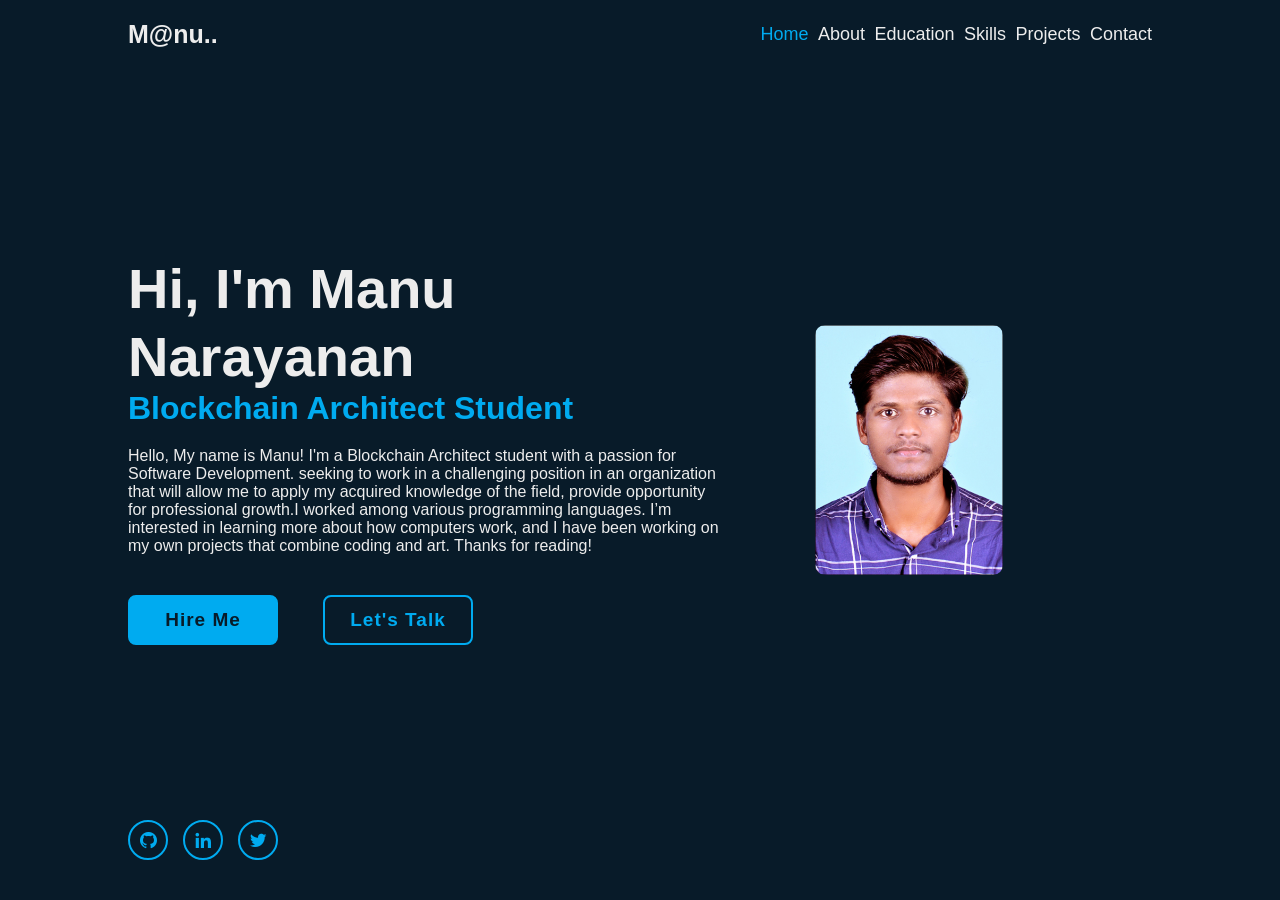
<file: index.html>
<!DOCTYPE html>
<html lang="en">
<head>
    <meta charset="UTF-8">
    <meta name="viewport" content="width=device-width, initial-scale=1.0">
    <title>Portfolio_manu</title>
    <link rel="stylesheet" href="styles.css">
    <link href='https://unpkg.com/boxicons@2.1.4/css/boxicons.min.css' rel='stylesheet'>

</head>
<body>
    <header class="header">
        <a href="" class="logo">M@nu..</a>

        <nav class="navbar">
            <a href="index.html" class="active">Home</a>
            <a href="about.html">About</a>
            <a href="education.html">Education</a>
            <a href="skills.html">Skills</a>
            <a href="projects.html">Projects</a>
            <a href="contact.html">Contact</a>
        </nav>
    </header>

    <section class="home">
        <div class="home-content">
            <h1>Hi, I'm Manu Narayanan</h1>
            <h3>Blockchain Architect Student</h3>
            <p>Hello, My name is Manu! I'm a Blockchain Architect student with a passion for Software Development.
                 seeking to work in a challenging position in an organization that will allow me to apply my acquired knowledge of the field,
                 provide opportunity for professional growth.I worked among various programming languages. 
                 I’m interested in learning more about how computers work,
                 and I have been working on my own projects that combine coding and art.
                 Thanks for reading!</p>
            <div class="btn-box">
                <a href="">Hire Me</a>
                <a href="talk.html">Let's Talk</a>
            </div>
        </div>

        <!-- <div class="btn-box" style="margin-top: 20px; text-align: center;">
            <a href="">Another Action</a>
        </div> -->

        <div style="width: 250px; height: 250px; display: flex; margin-left: auto; margin-right: auto;">
            <img src="MANUU.jpg" alt="" style="border-radius: 10px;">
        </div>

        <div class="home-sci" style="text-align: center;">
            <a href="https://github.com/Manufg07"><i class='bx bxl-github'></i></a>
            <a href="https://www.linkedin.com/in/manu-narayanan07/"><i class='bx bxl-linkedin' ></i></a>
            <a href=""><i class='bx bxl-twitter' ></i></a>
        </div>

        <span class="imgHover"></span>
    </section>
</body>
</html>
</file>
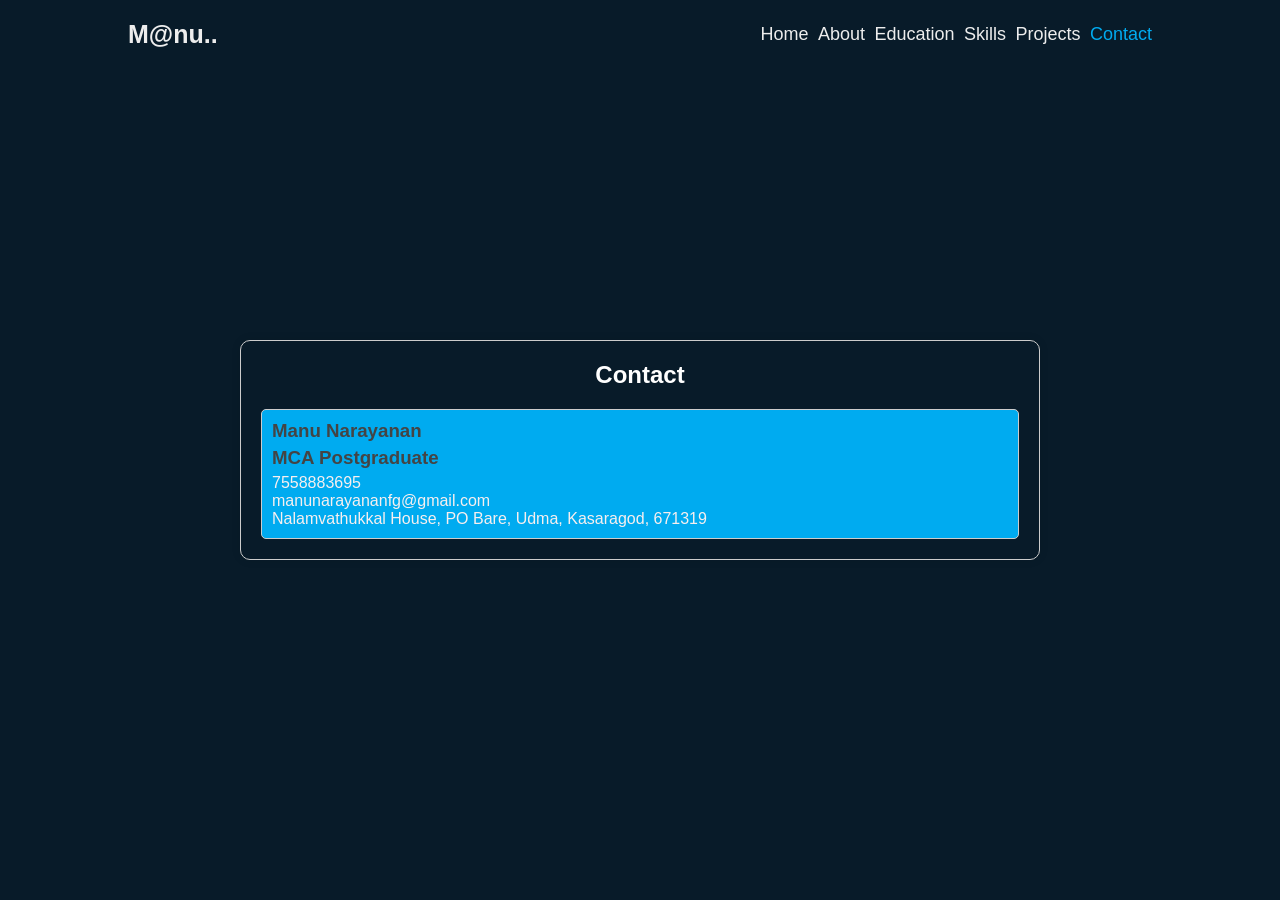
<file: contact.html>
<!DOCTYPE html>
<html lang="en">
<head>
    <meta charset="UTF-8">
    <meta name="viewport" content="width=device-width, initial-scale=1.0">
    <title>Manu | About</title>
    <link rel="stylesheet" href="styles.css">
    <style>
        body {
            font-family: 'Poppins',sans-serif;
            margin: 0;
            padding: 0;
            background-color: #081b29;
            display: flex;
            justify-content: center;
            align-items: center;
            height: 100vh;
        }
        
        .content {
            padding: 20px;
            background-color: #081b29;
            border: 1px solid #ccc;
            width: 80%;
            max-width: 800px;
            border-radius: 10px;
            box-shadow: 0 0 10px rgba(0, 0, 0, 0.1);
            display: flex;
            flex-direction: column;
            gap: 20px;
        }
        
        h2 {
            margin-top: 0;
            text-align: center;
            color: white;
            /* color: #333; */
        }
        
        .education-item {
            border: 1px solid #ccc;
            border-radius: 5px;
            padding: 10px;
            background-color: #00abf0;
        }
        
        h3 {
            margin-bottom: 5px;
            color: #444;
        }
        
        p {
            margin: 0;
            color: #f7efef;
        }
    </style>
</head> 
<body>
    <div>
        <header class="header">
            <a href="" class="logo">M@nu..</a>
            <nav class="navbar">
                <a href="index.html">Home</a>
                <a href="about.html">About</a>
                <a href="education.html">Education</a>
                <a href="skills.html">Skills</a>
                <a href="projects.html">Projects</a>
                <a href="contact.html" class="active">Contact</a>
            </nav>
        </header>
    </div>
    <div class="content">
        <h2>Contact</h2>
        <div class="education-item">
            
            <h3>Manu Narayanan</h3>
            <h3>MCA Postgraduate</h3> 
            <p>7558883695</p> 
            <p>manunarayananfg@gmail.com</p>
            <p>Nalamvathukkal House, PO Bare, Udma, Kasaragod, 671319</p>
        </div>
    </div>
</body>
</html>
</file>
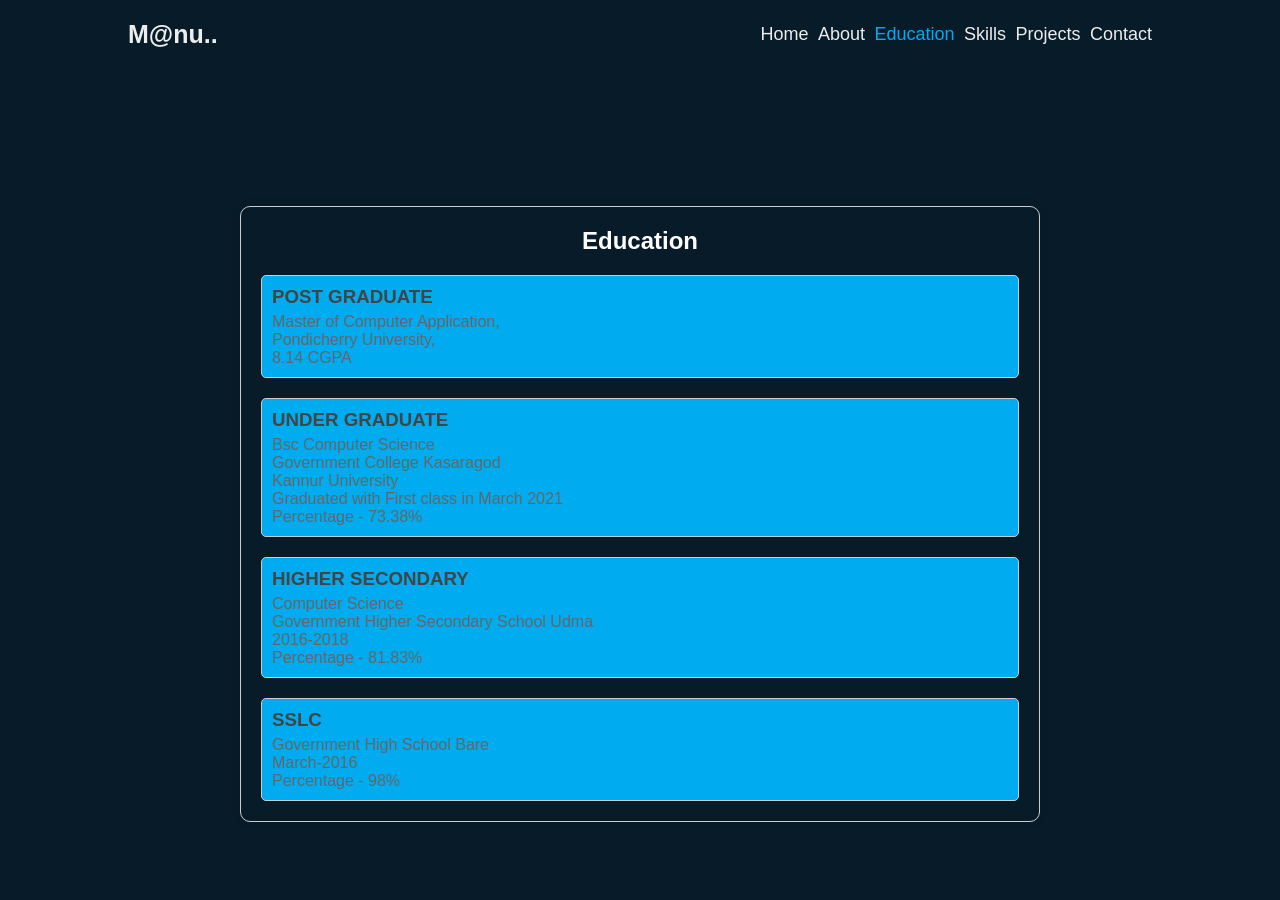
<file: education.html>
<!DOCTYPE html>
<html lang="en">
<head>
    <meta charset="UTF-8">
    <meta name="viewport" content="width=device-width, initial-scale=1.0">
    <title>Manu | About</title>
    <link rel="stylesheet" href="styles.css">
    <link href='https://unpkg.com/boxicons@2.1.4/css/boxicons.min.css' rel='stylesheet'>
    <style>
        body {
            font-family: 'Poppins',sans-serif;
            margin: 0;
            padding: 0;
            background-color: #081b29;
            display: flex;
            justify-content: center;
            align-items: center;
            height: 100vh;
        }
        
        .content {
            padding: 20px;
            background-color: #081b29;
            border: 1px solid #ccc;
            width: 80%;
            max-width: 800px;
            border-radius: 10px;
            box-shadow: 0 0 10px rgba(0, 0, 0, 0.1);
            display: flex;
            flex-direction: column;
            gap: 20px;
        }
        
        h2 {
            margin-top: 0;
            text-align: center;
            color: white;
            /* color: #333; */
        }
        
        .education-item {
            border: 1px solid #ccc;
            border-radius: 5px;
            padding: 10px;
            background-color: #00abf0;
        }
        
        h3 {
            margin-bottom: 5px;
            color: #444;
        }
        
        p {
            margin: 0;
            color: #666;
        }
    </style>
</head> 
<body>
    <div>
    <header class="header">
        <a href="" class="logo">M@nu..</a>
        <nav class="navbar">
            <a href="index.html">Home</a>
            <a href="about.html">About</a>
            <a href="education.html" class="active" >Education</a>
            <a href="skills.html">Skills</a>
            <a href="projects.html">Projects</a>
            <a href="contact.html">Contact</a>
        </nav>
    </header>
</div>
    <div class="content" style="margin-top: 10%;">
        <h2>Education</h2>
        <div class="education-item">
            <h3>POST GRADUATE</h3> 
            <p>
                Master of Computer Application,<br>
                Pondicherry University,<br>
                8.14 CGPA
            </p>
        </div>
        <div class="education-item">
            <h3>UNDER GRADUATE</h3>
            <p>
                Bsc Computer Science<br>
                Government College Kasaragod<br>
                Kannur University<br>
                Graduated with First class in March 2021<br>
                Percentage - 73.38%
            </p>
        </div>
        <div class="education-item">
            <h3>HIGHER SECONDARY</h3>
            <p>
                Computer Science<br>
                Government Higher Secondary School Udma<br>
                2016-2018<br>
                Percentage - 81.83%
            </p>
        </div>
        <div class="education-item">
            <h3>SSLC</h3>
            <p>
                Government High School Bare<br>
                March-2016<br>
                Percentage - 98%
            </p>
        </div>
    </div>
</body>
</html>
</file>
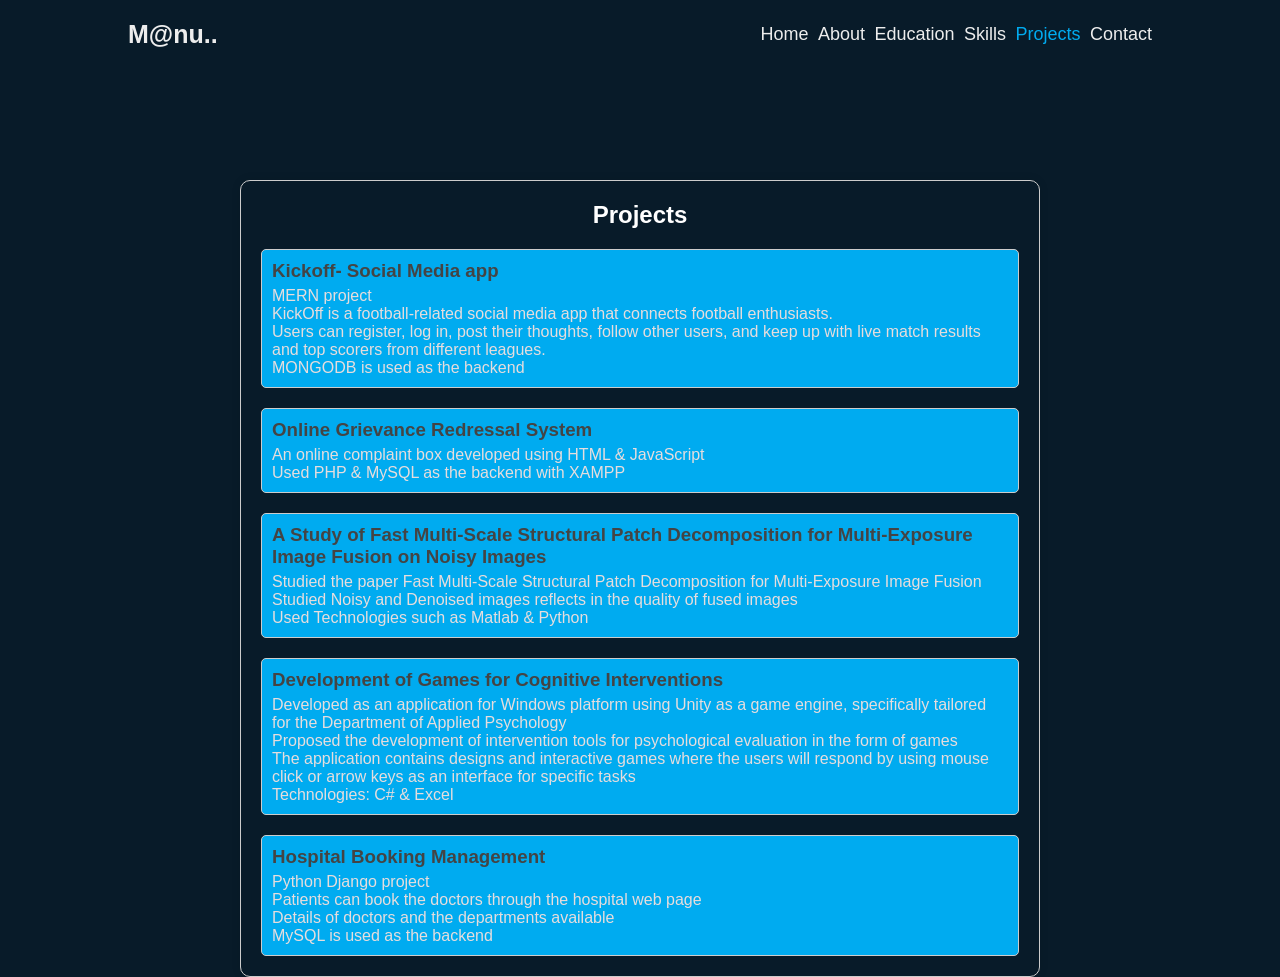
<file: projects.html>
<!DOCTYPE html>
<html lang="en">
<head>
    <meta charset="UTF-8">
    <meta name="viewport" content="width=device-width, initial-scale=1.0">
    <title>Manu | Projects</title>
    <link rel="stylesheet" href="styles.css">
    <style>
        body {
            font-family: 'Poppins',sans-serif;
            margin: 0;
            padding: 0;
            background-color: #081b29;
            display: flex;
            justify-content: center;
            align-items: center;
            height: 100vh;
        }
        
        .content {
            padding: 20px;
            background-color: #081b29;
            border: 1px solid #ccc;
            width: 80%;
            max-width: 800px;
            border-radius: 10px;
            box-shadow: 0 0 10px rgba(0, 0, 0, 0.1);
            display: flex;
            flex-direction: column;
            gap: 20px;
            margin-top: 20%;
        }
        
        h2 {
            margin-top: 0;
            text-align: center;
            color: white;
            /* color: #333; */
        }
        
        .project-item {
            border: 1px solid #ccc;
            border-radius: 5px;
            padding: 10px;
            background-color: #00abf0;
        }
        
        h3 {
            margin-bottom: 5px;
            color: #444;
        }
        
        p {
            margin: 0;
            color: #e7dddd;
        }
    </style>
</head> 
<body>
    <div>
        <header class="header">
            <a href="" class="logo">M@nu..</a>
            <nav class="navbar">
                <a href="index.html">Home</a>
                <a href="about.html">About</a>
                <a href="education.html">Education</a>
                <a href="skills.html">Skills</a>
                <a href="projects.html" class="active">Projects</a>
                <a href="contact.html">Contact</a>
            </nav>
        </header>
    </div>
    <div class="content" >
        <h2>Projects</h2>
            <div class="project-item">
            <h3>Kickoff- Social Media app</h3>
            <p>
                MERN project<br>
                KickOff is a football-related social media app that connects football enthusiasts.<br> 
                Users can register, log in, post their thoughts, follow other users, and keep up with live match results and top scorers from different leagues.<br>
                MONGODB is used as the backend
            </p>
        </div>
        <div class="project-item">
            <h3>Online Grievance Redressal System</h3> 
            <p>
                An online complaint box developed using HTML & JavaScript<br>
                Used PHP & MySQL as the backend with XAMPP
            </p>
        </div>
        <div class="project-item">
            <h3>A Study of Fast Multi-Scale Structural Patch Decomposition for Multi-Exposure Image Fusion on Noisy Images</h3>
            <p>
                Studied the paper Fast Multi-Scale Structural Patch Decomposition for Multi-Exposure Image Fusion<br>
                Studied Noisy and Denoised images reflects in the quality of fused images<br>
                Used Technologies such as Matlab & Python
            </p>
        </div>
        <div class="project-item">
            <h3>Development of Games for Cognitive Interventions</h3>
            <p>
                Developed as an application for Windows platform using Unity as a game engine, specifically tailored for the Department of Applied Psychology<br>
                Proposed the development of intervention tools for psychological evaluation in the form of games<br>
                The application contains designs and interactive games where the users will respond by using mouse click or arrow keys as an interface for specific tasks<br>
                Technologies: C# & Excel
            </p>
        </div>
        <div class="project-item">
            <h3>Hospital Booking Management</h3>
            <p>
                Python Django project<br>
                Patients can book the doctors through the hospital web page<br>
                Details of doctors and the departments available<br>
                MySQL is used as the backend
            </p>
        </div>
        
    </div>
</body>
</html>
</file>
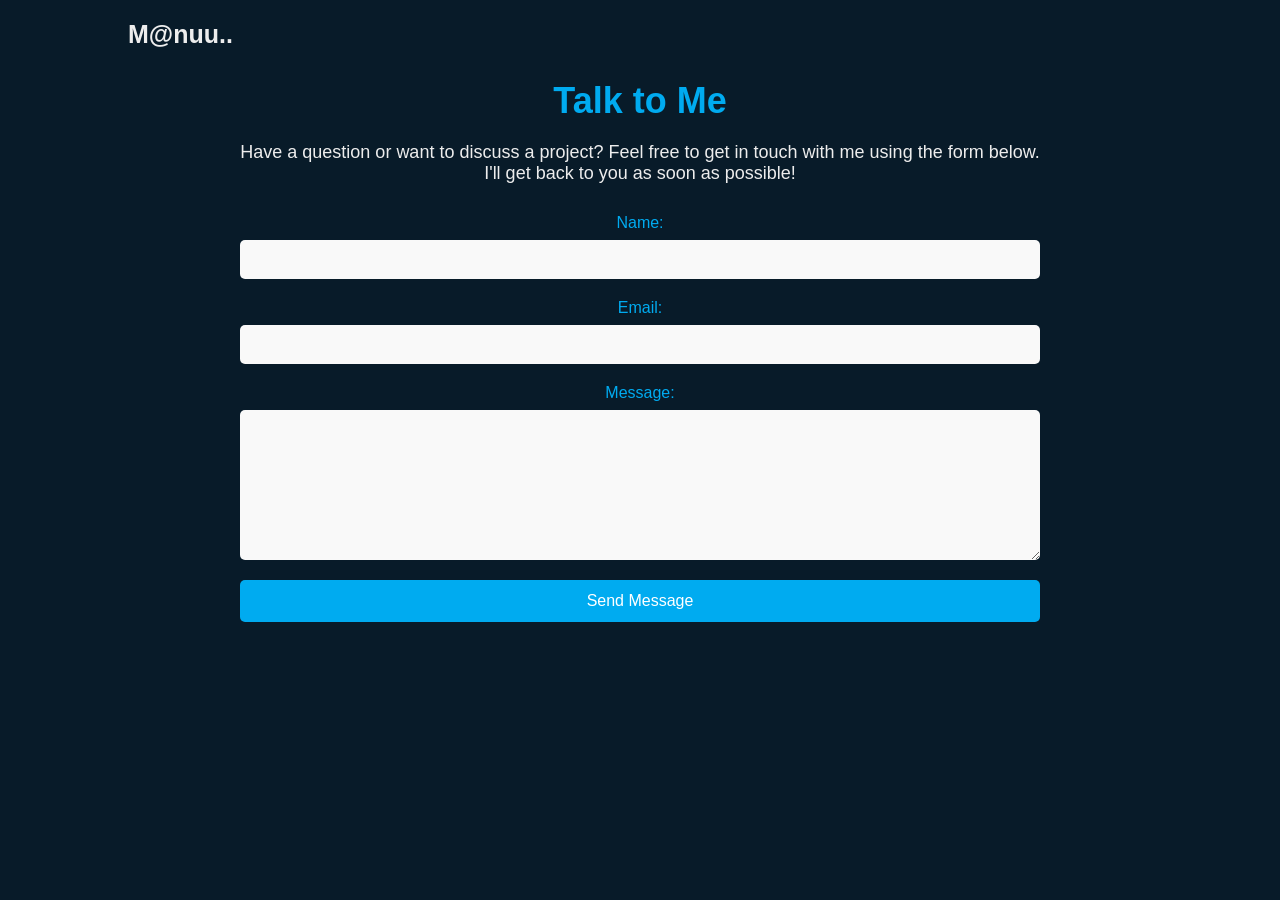
<file: talk.html>
<!DOCTYPE html>
<html lang="en">
<head>
    <meta charset="UTF-8">
    <meta name="viewport" content="width=device-width, initial-scale=1.0">
    <title>Talk to Me</title>
    <link rel="stylesheet" href="styles.css">
    <style>
        * {
    margin: 0;
    padding: 0;
    box-sizing: border-box;
    font-family: 'Poppins', sans-serif;
}

body {
    background-color: #081b29;
    color: #ededed;
}

.header {
    position: fixed;
    top: 0;
    left: 0;
    width: 100%;
    padding: 20px 10%;
    background: transparent;
    display: flex;
    justify-content: space-between;
    align-items: center;
    z-index: 100;
}

.logo {
    position: relative;
    font-size: 25px;
    color: #ededed;
    text-decoration: none;
    font-weight: 600;
}

.logo::before {
    content: '';
    position: absolute;
    top: 0;
    right: 0;
    width: 100%;
    height: 100%;
    background: #081b29;
    animation: showRight 1s ease forwards;
    animation-delay: .4s;
}

.navbar a {
    font-size: 18px;
    color: #ededed;
    text-decoration: none;
    font-weight: 500;
    margin-left: 5px;
    transition: .3s;
}

.navbar a:hover,
.navbar a.active {
    color: #00abf0;
}

.talk-section {
    padding: 80px 0;
}

.container {
    max-width: 800px;
    margin: 0 auto;
    text-align: center;
}

.talk-title {
    font-size: 36px;
    margin-bottom: 20px;
    color: #00abf0;
}

.talk-description {
    font-size: 18px;
    margin-bottom: 30px;
}

.talk-form {
    display: flex;
    flex-direction: column;
}

.talk-form label {
    margin-bottom: 8px;
    color: #00abf0;
}

.talk-form input,
.talk-form textarea {
    padding: 12px;
    margin-bottom: 20px;
    border-radius: 5px;
    border: none;
    background-color: #f9f9f9;
    color: #333;
}

.talk-form textarea {
    resize: vertical;
    min-height: 150px;
}

.submit-btn {
    padding: 12px 20px;
    border: none;
    border-radius: 5px;
    background-color: #00abf0;
    color: #fff;
    font-size: 16px;
    cursor: pointer;
    transition: background-color 0.3s ease;
}

.submit-btn:hover {
    background-color: #081b29;
}

@keyframes showRight {
    100% {
        width: 0;
    }
}



    </style>


</head>
<body>
    <header class="header">
    <a href="" class="logo">M@nuu..</a></header>
    <!-- <header class="header">
        <a href="" class="logo">M@nuu..</a>
        <nav class="navbar">
            <a href="manu.html">Home</a>
            <a href="about.html">About</a>
            <a href="education.html">Education</a>
            <a href="skills.html">Skills</a>
            <a href="projects.html">Projects</a>
            <a href="contact.html">Contact</a>
        </nav>
    </header> -->

    <section class="talk-section">
        <div class="container">
            <h1 class="talk-title">Talk to Me</h1>
            <p class="talk-description">Have a question or want to discuss a project? Feel free to get in touch with me using the form below. I'll get back to you as soon as possible!</p>
            <form class="talk-form" action="#" method="POST">
                <label for="name">Name:</label>
                <input type="text" id="name" name="name" required>

                <label for="email">Email:</label>
                <input type="email" id="email" name="email" required>

                <label for="message">Message:</label>
                <textarea id="message" name="message" required></textarea>

                <button type="submit" class="submit-btn">Send Message</button>
            </form>
        </div>
    </section>
</body>
</html>
</file>
<file: styles.css>
* {
    margin: 0;
    padding: 0;
    box-sizing: border-box;
    font-family: 'Poppins', sans-serif;
}

body {
    background-color: #081b29;
    color: #ededed;
}

.header {
    position: fixed;
    top: 0;
    left: 0;
    width: 100%;
    padding: 20px 10%;
    background: transparent;
    display: flex;
    justify-content: space-between;
    align-items: center;
    z-index: 100;
}

.logo {
    position: relative;
    font-size: 25px;
    color: #ededed;
    text-decoration: none;
    font-weight: 600;
}

.logo::before {
    content: '';
    position: absolute;
    top: 0;
    right: 0;
    width: 100%;
    height: 100%;
    background: #081b29;
    animation: showRight 1s ease forwards;
    animation-delay: .4s;
}

.navbar a {
    font-size: 18px;
    color: #ededed;
    text-decoration: none;
    font-weight: 500;
    margin-left: 5px;
    transition: .3s;
}

.navbar a:hover,
.navbar a.active {
    color: #00abf0;
}

.home {
    height: 100vh;
    background-size: cover;
    background-position: center;
    display: flex;
    align-items: center;
    padding: 0 10%;
}

.home-content {
    max-width: 600px;
}

.home-content h1 {
    position: relative;
    font-size: 56px;
    font-weight: 700;
    line-height: 1.2;
}

.home-content h1::before {
    content: '';
    position: absolute;
    top: 0;
    right: 0;
    width: 100%;
    height: 100%;
    background: #081b29;
    animation: showRight 1s ease forwards;
    animation-delay: 1s;
}

.home-content h3 {
    position: relative;
    font-size: 32px;
    font-weight: 700;
    color: #00abf0;
}

.home-content h3::before {
    content: '';
    position: absolute;
    top: 0;
    right: 0;
    width: 100%;
    height: 100%;
    background: #081b29;
    animation: showRight 1s ease forwards;
    animation-delay: 1.3s;
}

.home-content p {
    position: relative;
    font-size: 16px;
    margin: 20px 0 40px;
}

.home-content p::before {
    content: '';
    position: absolute;
    top: 0;
    right: 0;
    width: 100%;
    height: 100%;
    background: #081b29;
    animation: showRight 1s ease forwards;
    animation-delay: 1.6s;
}

.home-content .btn-box {
    position: relative;
    display: flex;
    justify-content: space-between;
    width: 345px;
    height: 50px;
}

.home-content .btn-box::before {
    content: '';
    position: absolute;
    top: 0;
    right: 0;
    width: 100%;
    height: 100%;
    background: #081b29;
    animation: showRight 1s ease forwards;
    animation-delay: 1.9s;
    z-index: 2;
}

.btn-box a {
    position: relative;
    display: inline-flex;
    justify-content: center;
    align-items: center;
    width: 150px;
    height: 100%;
    background: #00abf0;
    border: 2px solid #00abf0;
    border-radius: 8px;
    font-size: 19px;
    color: #081b29;
    text-decoration: none;
    font-weight: 600;
    letter-spacing: 1px;
    z-index: 1;
    overflow: hidden;
    transition: .5s;
}

.btn-box a:hover {
    color: #00abf0;
}

.btn-box a:nth-child(2) {
    background: transparent;
    color: #00abf0;
}

.btn-box a:nth-child(2):hover {
    color: #081b29;
}

.btn-box a:nth-child(2)::before {
    background: #00abf0;
}

.btn-box a::before {
    content: '';
    position: absolute;
    top: 0;
    left: 0;
    width: 0;
    height: 100%;
    background: #081b29;
    z-index: -1;
    transition: .5s;
}

.btn-box a:hover::before {
    width: 100%;
}

.home-sci {
    position: absolute;
    width: 150px;
    bottom: 40px;
    display: flex;
    justify-content: space-between;
}

.home-sci::before {
    content: '';
    position: absolute;
    top: 0;
    right: 0;
    width: 100%;
    height: 100%;
    background: #081b29;
    animation: showRight 1s ease forwards;
    animation-delay: 2.5s;
    z-index: 2;
}

.home-sci a {
    position: relative;
    display: inline-flex;
    justify-content: center;
    align-items: center;
    width: 40px;
    height: 40px;
    background: transparent;
    border: 2px solid #00abf0;
    border-radius: 50%;
    font-size: 20px;
    color: #00abf0;
    text-decoration: none;
    z-index: 1;
    overflow: hidden;
    transition: .5s;
}

.home-sci a:hover {
    color: #081b29;
}

.home-sci a::before {
    content: '';
    position: absolute;
    top: 0;
    left: 0;
    width: 0;
    height: 100%;
    background: #00abf0;
    z-index: -1;
    transition: .5s;
}

.home-sci a:hover::before {
    width: 100%;
}

.imgHover {
    position: absolute;
    top: 0;
    right: 30px;
    width: 500px;
    height: 100%;
    background: transparent;
    transition: 3s;
    animation: manipActiveHover .1s forwards;
    animation-delay: 4s;
    pointer-events: none;
}

.imgHover:hover {
    background: #081b29;
    opacity: 8;
}

.imgHover::after {
    content: '';
    position: absolute;
    top: 0;
    right: 0;
    width: 100%;
    height: 100%;
    background: #081b29;
    animation: showRight 1s ease forwards;
    animation-delay: 3s;
    z-index: 100;
}

@keyframes showRight {
    100% {
        width: 0;
    }
}

@keyframes manipActiveHover {
    100% {
        pointer-events: auto;
    }
}

/* Responsive styles */
@media (max-width: 992px) {
    .home {
        padding: 0 5%;
    }

    .home-content h1 {
        font-size: 48px;
    }

    .home-content h3 {
        font-size: 28px;
    }

    .home-content .btn-box {
        flex-direction: column;
        width: 100%;
        height: auto;
    }

    .btn-box a {
        width: 100%;
        margin-bottom: 10px;
    }

    .home-sci {
        bottom: 20px;
        width: 120px;
    }
}

@media (max-width: 768px) {
    .header {
        padding: 15px 5%;
    }

    .home-content h1 {
        font-size: 40px;
    }

    .home-content h3 {
        font-size: 24px;
    }

    .navbar a {
        font-size: 16px;
    }

    .imgHover {
        display: none;
    }
}

@media (max-width: 576px) {
    .home-content h1 {
        font-size: 32px;
    }

    .home-content h3 {
        font-size: 20px;
    }

    .btn-box a {
        font-size: 16px;
    }
}
</file>
